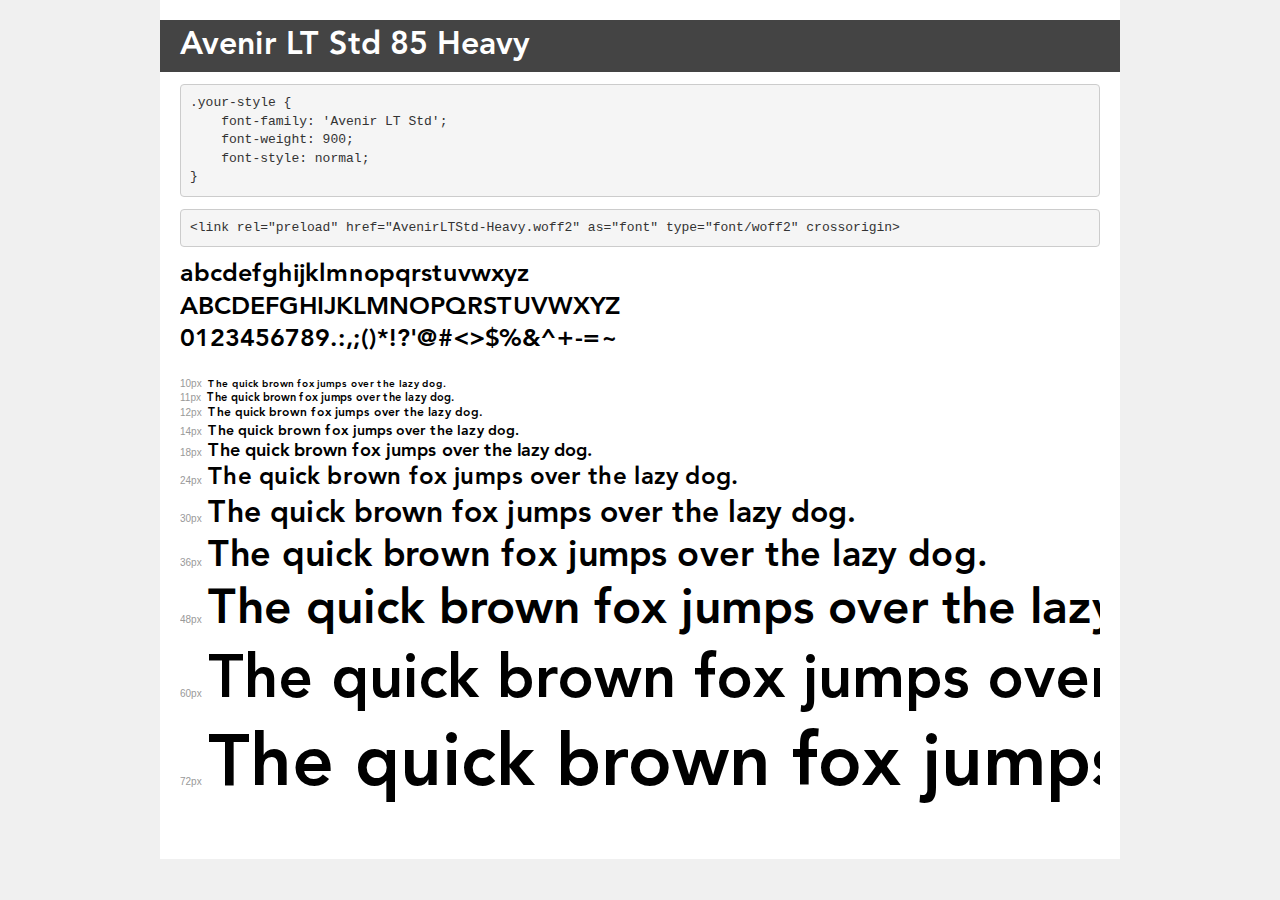
<file: fonts/AvenirLTStd-Heavy/demo.html>
<!DOCTYPE html>
<html lang="en">
<head>
    <meta charset="utf-8">
    <meta http-equiv="X-UA-Compatible" content="IE=edge">
    <meta name="viewport" content="width=device-width, initial-scale=1">
    <meta name="robots" content="noindex, noarchive">
    <meta name="format-detection" content="telephone=no">
    <title>Transfonter demo</title>
    <link href="stylesheet.css" rel="stylesheet">
    <style>
        /*
        http://meyerweb.com/eric/tools/css/reset/
        v2.0 | 20110126
        License: none (public domain)
        */
        html, body, div, span, applet, object, iframe,
        h1, h2, h3, h4, h5, h6, p, blockquote, pre,
        a, abbr, acronym, address, big, cite, code,
        del, dfn, em, img, ins, kbd, q, s, samp,
        small, strike, strong, sub, sup, tt, var,
        b, u, i, center,
        dl, dt, dd, ol, ul, li,
        fieldset, form, label, legend,
        table, caption, tbody, tfoot, thead, tr, th, td,
        article, aside, canvas, details, embed,
        figure, figcaption, footer, header, hgroup,
        menu, nav, output, ruby, section, summary,
        time, mark, audio, video {
            margin: 0;
            padding: 0;
            border: 0;
            font-size: 100%;
            font: inherit;
            vertical-align: baseline;
        }
        /* HTML5 display-role reset for older browsers */
        article, aside, details, figcaption, figure,
        footer, header, hgroup, menu, nav, section {
            display: block;
        }
        body {
            line-height: 1;
        }
        ol, ul {
            list-style: none;
        }
        blockquote, q {
            quotes: none;
        }
        blockquote:before, blockquote:after,
        q:before, q:after {
            content: '';
            content: none;
        }
        table {
            border-collapse: collapse;
            border-spacing: 0;
        }
        /* demo styles */
        body {
            background: #f0f0f0;
            color: #000;
        }
        .page {
            background: #fff;
            width: 920px;
            margin: 0 auto;
            padding: 20px 20px 0 20px;
            overflow: hidden;
        }
        .font-container {
            overflow-x: auto;
            overflow-y: hidden;
            margin-bottom: 40px;
            line-height: 1.3;
            white-space: nowrap;
            padding-bottom: 5px;
        }
        h1 {
            position: relative;
            background: #444;
            font-size: 32px;
            color: #fff;
            padding: 10px 20px;
            margin: 0 -20px 12px -20px;
        }
        .letters {
            font-size: 25px;
            margin-bottom: 20px;
        }
        .s10:before {
            content: '10px';
        }
        .s11:before {
            content: '11px';
        }
        .s12:before {
            content: '12px';
        }
        .s14:before {
            content: '14px';
        }
        .s18:before {
            content: '18px';
        }
        .s24:before {
            content: '24px';
        }
        .s30:before {
            content: '30px';
        }
        .s36:before {
            content: '36px';
        }
        .s48:before {
            content: '48px';
        }
        .s60:before {
            content: '60px';
        }
        .s72:before {
            content: '72px';
        }
        .s10:before, .s11:before, .s12:before, .s14:before,
        .s18:before, .s24:before, .s30:before, .s36:before,
        .s48:before, .s60:before, .s72:before {
            font-family: Arial, sans-serif;
            font-size: 10px;
            font-weight: normal;
            font-style: normal;
            color: #999;
            padding-right: 6px;
        }
        pre {
            display: block;
            padding: 9px;
            margin: 0 0 12px;
            font-family: Monaco, Menlo, Consolas, "Courier New", monospace;
            font-size: 13px;
            line-height: 1.428571429;
            color: #333;
            font-weight: normal;
            font-style: normal;
            background-color: #f5f5f5;
            border: 1px solid #ccc;
            overflow-x: auto;
            border-radius: 4px;
        }
        /* responsive */
        @media (max-width: 959px) {
            .page {
                width: auto;
                margin: 0;
            }
        }
    </style>
</head>
<body>
<div class="page">
    <div class="demo">
        <h1 style="font-family: 'Avenir LT Std'; font-weight: 900; font-style: normal;">Avenir LT Std 85 Heavy</h1>
        <pre title="Usage">.your-style {
    font-family: 'Avenir LT Std';
    font-weight: 900;
    font-style: normal;
}</pre>
        <pre title="Preload (optional)">
&lt;link rel=&quot;preload&quot; href=&quot;AvenirLTStd-Heavy.woff2&quot; as=&quot;font&quot; type=&quot;font/woff2&quot; crossorigin&gt;</pre>
        <div class="font-container" style="font-family: 'Avenir LT Std'; font-weight: 900; font-style: normal;">
            <p class="letters">
                abcdefghijklmnopqrstuvwxyz<br>
ABCDEFGHIJKLMNOPQRSTUVWXYZ<br>
                0123456789.:,;()*!?'@#&lt;&gt;$%&^+-=~
            </p>
            <p class="s10" style="font-size: 10px;">The quick brown fox jumps over the lazy dog.</p>
            <p class="s11" style="font-size: 11px;">The quick brown fox jumps over the lazy dog.</p>
            <p class="s12" style="font-size: 12px;">The quick brown fox jumps over the lazy dog.</p>
            <p class="s14" style="font-size: 14px;">The quick brown fox jumps over the lazy dog.</p>
            <p class="s18" style="font-size: 18px;">The quick brown fox jumps over the lazy dog.</p>
            <p class="s24" style="font-size: 24px;">The quick brown fox jumps over the lazy dog.</p>
            <p class="s30" style="font-size: 30px;">The quick brown fox jumps over the lazy dog.</p>
            <p class="s36" style="font-size: 36px;">The quick brown fox jumps over the lazy dog.</p>
            <p class="s48" style="font-size: 48px;">The quick brown fox jumps over the lazy dog.</p>
            <p class="s60" style="font-size: 60px;">The quick brown fox jumps over the lazy dog.</p>
            <p class="s72" style="font-size: 72px;">The quick brown fox jumps over the lazy dog.</p>
        </div>
    </div>

</div>
</body>
</html>
</file>
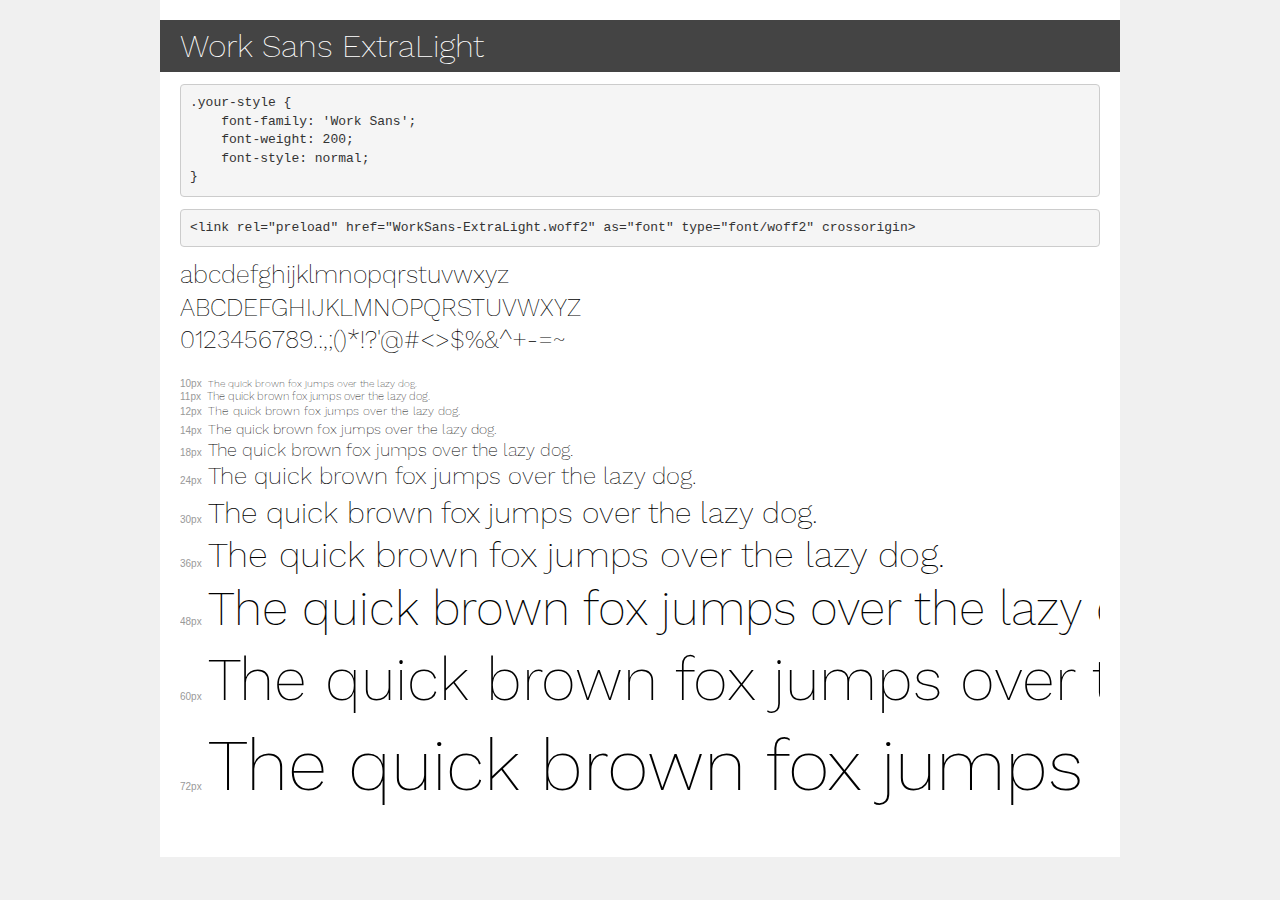
<file: fonts/WorkSans-ExtraLight/demo.html>
<!DOCTYPE html>
<html lang="en">
<head>
    <meta charset="utf-8">
    <meta http-equiv="X-UA-Compatible" content="IE=edge">
    <meta name="viewport" content="width=device-width, initial-scale=1">
    <meta name="robots" content="noindex, noarchive">
    <meta name="format-detection" content="telephone=no">
    <title>Transfonter demo</title>
    <link href="stylesheet.css" rel="stylesheet">
    <style>
        /*
        http://meyerweb.com/eric/tools/css/reset/
        v2.0 | 20110126
        License: none (public domain)
        */
        html, body, div, span, applet, object, iframe,
        h1, h2, h3, h4, h5, h6, p, blockquote, pre,
        a, abbr, acronym, address, big, cite, code,
        del, dfn, em, img, ins, kbd, q, s, samp,
        small, strike, strong, sub, sup, tt, var,
        b, u, i, center,
        dl, dt, dd, ol, ul, li,
        fieldset, form, label, legend,
        table, caption, tbody, tfoot, thead, tr, th, td,
        article, aside, canvas, details, embed,
        figure, figcaption, footer, header, hgroup,
        menu, nav, output, ruby, section, summary,
        time, mark, audio, video {
            margin: 0;
            padding: 0;
            border: 0;
            font-size: 100%;
            font: inherit;
            vertical-align: baseline;
        }
        /* HTML5 display-role reset for older browsers */
        article, aside, details, figcaption, figure,
        footer, header, hgroup, menu, nav, section {
            display: block;
        }
        body {
            line-height: 1;
        }
        ol, ul {
            list-style: none;
        }
        blockquote, q {
            quotes: none;
        }
        blockquote:before, blockquote:after,
        q:before, q:after {
            content: '';
            content: none;
        }
        table {
            border-collapse: collapse;
            border-spacing: 0;
        }
        /* demo styles */
        body {
            background: #f0f0f0;
            color: #000;
        }
        .page {
            background: #fff;
            width: 920px;
            margin: 0 auto;
            padding: 20px 20px 0 20px;
            overflow: hidden;
        }
        .font-container {
            overflow-x: auto;
            overflow-y: hidden;
            margin-bottom: 40px;
            line-height: 1.3;
            white-space: nowrap;
            padding-bottom: 5px;
        }
        h1 {
            position: relative;
            background: #444;
            font-size: 32px;
            color: #fff;
            padding: 10px 20px;
            margin: 0 -20px 12px -20px;
        }
        .letters {
            font-size: 25px;
            margin-bottom: 20px;
        }
        .s10:before {
            content: '10px';
        }
        .s11:before {
            content: '11px';
        }
        .s12:before {
            content: '12px';
        }
        .s14:before {
            content: '14px';
        }
        .s18:before {
            content: '18px';
        }
        .s24:before {
            content: '24px';
        }
        .s30:before {
            content: '30px';
        }
        .s36:before {
            content: '36px';
        }
        .s48:before {
            content: '48px';
        }
        .s60:before {
            content: '60px';
        }
        .s72:before {
            content: '72px';
        }
        .s10:before, .s11:before, .s12:before, .s14:before,
        .s18:before, .s24:before, .s30:before, .s36:before,
        .s48:before, .s60:before, .s72:before {
            font-family: Arial, sans-serif;
            font-size: 10px;
            font-weight: normal;
            font-style: normal;
            color: #999;
            padding-right: 6px;
        }
        pre {
            display: block;
            padding: 9px;
            margin: 0 0 12px;
            font-family: Monaco, Menlo, Consolas, "Courier New", monospace;
            font-size: 13px;
            line-height: 1.428571429;
            color: #333;
            font-weight: normal;
            font-style: normal;
            background-color: #f5f5f5;
            border: 1px solid #ccc;
            overflow-x: auto;
            border-radius: 4px;
        }
        /* responsive */
        @media (max-width: 959px) {
            .page {
                width: auto;
                margin: 0;
            }
        }
    </style>
</head>
<body>
<div class="page">
    <div class="demo">
        <h1 style="font-family: 'Work Sans'; font-weight: 200; font-style: normal;">Work Sans ExtraLight</h1>
        <pre title="Usage">.your-style {
    font-family: 'Work Sans';
    font-weight: 200;
    font-style: normal;
}</pre>
        <pre title="Preload (optional)">
&lt;link rel=&quot;preload&quot; href=&quot;WorkSans-ExtraLight.woff2&quot; as=&quot;font&quot; type=&quot;font/woff2&quot; crossorigin&gt;</pre>
        <div class="font-container" style="font-family: 'Work Sans'; font-weight: 200; font-style: normal;">
            <p class="letters">
                abcdefghijklmnopqrstuvwxyz<br>
ABCDEFGHIJKLMNOPQRSTUVWXYZ<br>
                0123456789.:,;()*!?'@#&lt;&gt;$%&^+-=~
            </p>
            <p class="s10" style="font-size: 10px;">The quick brown fox jumps over the lazy dog.</p>
            <p class="s11" style="font-size: 11px;">The quick brown fox jumps over the lazy dog.</p>
            <p class="s12" style="font-size: 12px;">The quick brown fox jumps over the lazy dog.</p>
            <p class="s14" style="font-size: 14px;">The quick brown fox jumps over the lazy dog.</p>
            <p class="s18" style="font-size: 18px;">The quick brown fox jumps over the lazy dog.</p>
            <p class="s24" style="font-size: 24px;">The quick brown fox jumps over the lazy dog.</p>
            <p class="s30" style="font-size: 30px;">The quick brown fox jumps over the lazy dog.</p>
            <p class="s36" style="font-size: 36px;">The quick brown fox jumps over the lazy dog.</p>
            <p class="s48" style="font-size: 48px;">The quick brown fox jumps over the lazy dog.</p>
            <p class="s60" style="font-size: 60px;">The quick brown fox jumps over the lazy dog.</p>
            <p class="s72" style="font-size: 72px;">The quick brown fox jumps over the lazy dog.</p>
        </div>
    </div>

</div>
</body>
</html>
</file>
<file: fonts/AvenirLTStd-Heavy/stylesheet.css>
@font-face {
    font-family: 'Avenir LT Std';
    src: url('AvenirLTStd-Heavy.woff2') format('woff2'),
        url('AvenirLTStd-Heavy.woff') format('woff');
    font-weight: 900;
    font-style: normal;
    font-display: swap;
}
</file>
<file: fonts/WorkSans-ExtraLight/stylesheet.css>
@font-face {
    font-family: 'Work Sans';
    src: url('WorkSans-ExtraLight.woff2') format('woff2'),
        url('WorkSans-ExtraLight.woff') format('woff');
    font-weight: 200;
    font-style: normal;
    font-display: swap;
}
</file>
